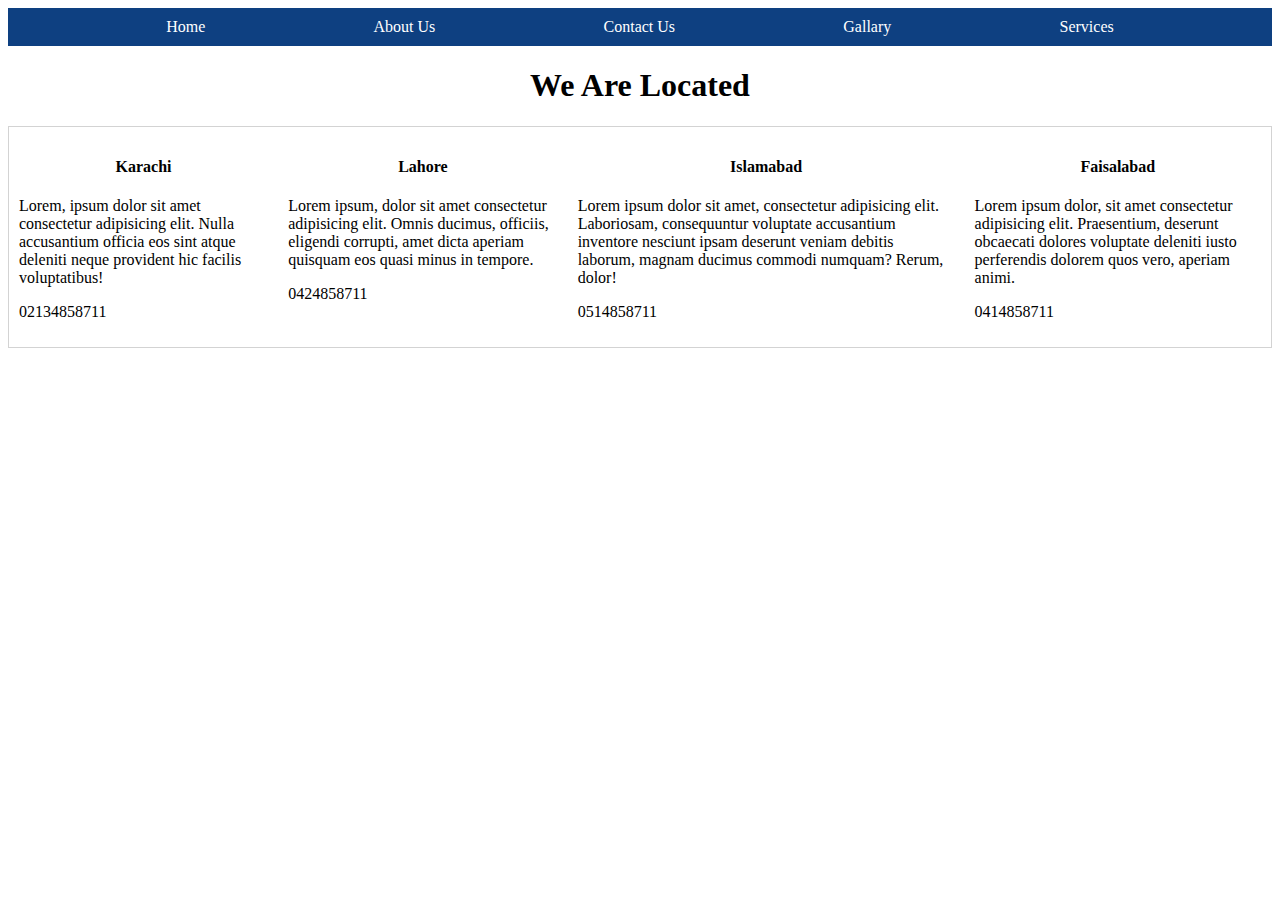
<file: contact.html>
<!DOCTYPE html>
<html lang="en">
<head>
    <meta charset="UTF-8">
    <meta http-equiv="X-UA-Compatible" content="IE=edge">
    <meta name="viewport" content="width=device-width, initial-scale=1.0">
    <title>Document</title>
    <link rel="stylesheet" href="style.css">
</head>
<body>
   
    <nav>
    <a href="index.html">Home</a>
    <a href="aboutus.html">About Us</a>
    <a href="contactus.html">Contact Us</a>
    <a href="gallary.html">Gallary</a>
    <a href="services.html">Services</a>
    
</nav>

<h1>We Are Located</h1>

<div class="allcontacts">

    <div class="karachi">
        <h4>Karachi</h4>
        <p>Lorem, ipsum dolor sit amet consectetur adipisicing elit. Nulla accusantium officia eos sint atque deleniti neque provident hic facilis voluptatibus!</p>
        <p>02134858711</p>
    </div>
    <div class="lahore">
        <h4>Lahore</h4>
        <p>Lorem ipsum, dolor sit amet consectetur adipisicing elit. Omnis ducimus, officiis, eligendi corrupti, amet dicta aperiam quisquam eos quasi minus in tempore.</p>
        <p>0424858711</p>
    </div>
    <div class="islamabad">
        <h4>Islamabad</h4>
        <p>Lorem ipsum dolor sit amet, consectetur adipisicing elit. Laboriosam, consequuntur voluptate accusantium inventore nesciunt ipsam deserunt veniam debitis laborum, magnam ducimus commodi numquam? Rerum, dolor!</p>
        <p>0514858711</p>
    </div>
    <div class="faisalabad">
        <h4>Faisalabad</h4>
        <p>Lorem ipsum dolor, sit amet consectetur adipisicing elit. Praesentium, deserunt obcaecati dolores voluptate deleniti iusto perferendis dolorem quos vero, aperiam animi.</p>
        <p>0414858711</p>
    </div>
</div>
<br>


</body>
</html>
</file>
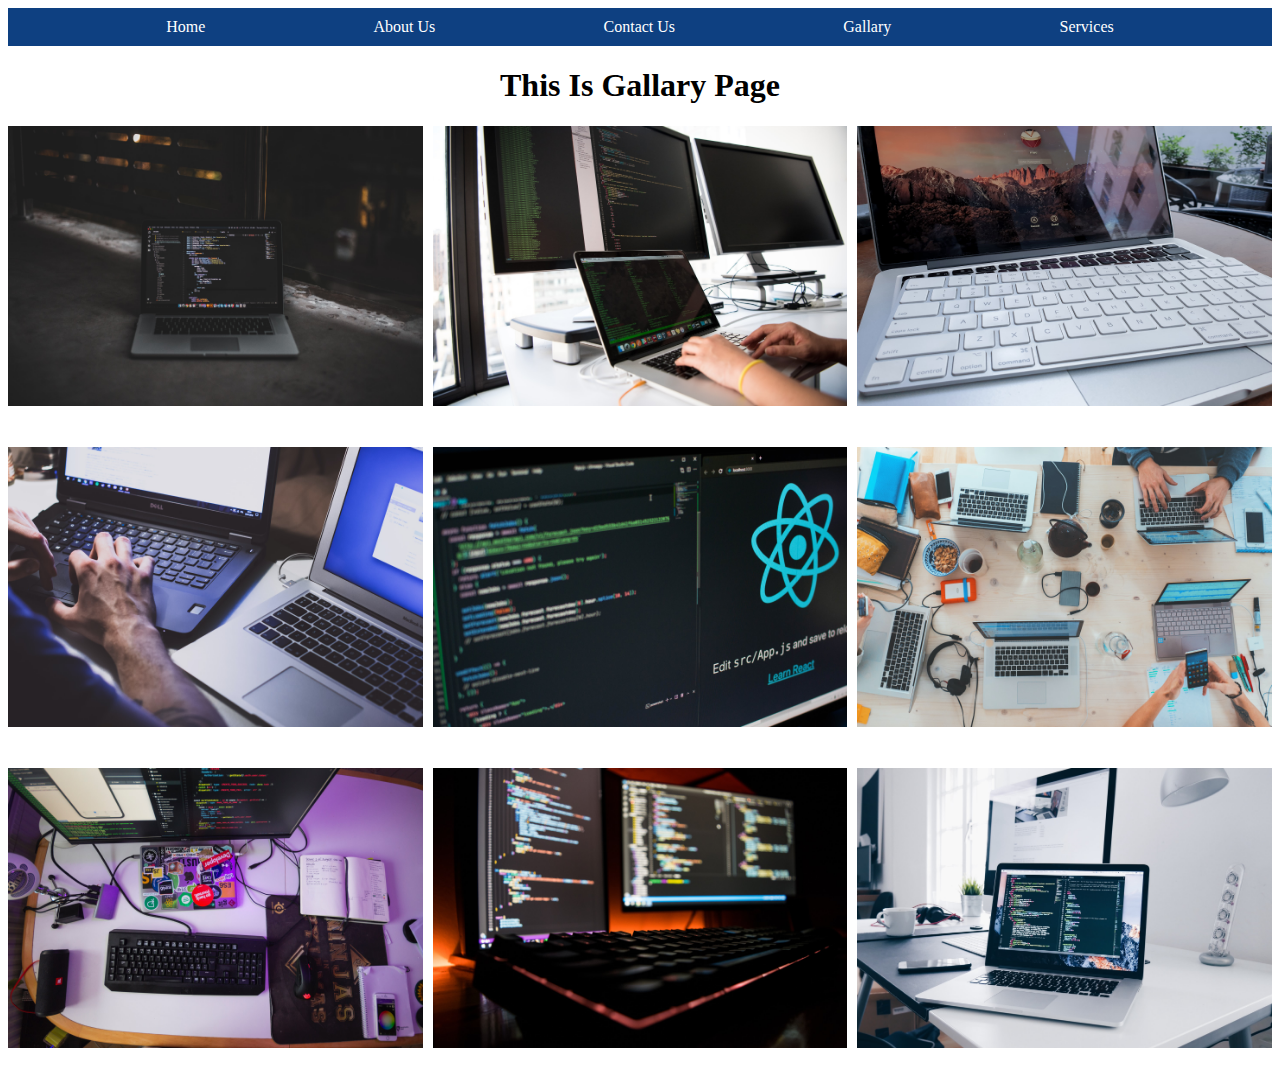
<file: gallary.html>
<!DOCTYPE html>
<html lang="en">
<head>
    <meta charset="UTF-8">
    <meta http-equiv="X-UA-Compatible" content="IE=edge">
    <meta name="viewport" content="width=device-width, initial-scale=1.0">
    <title>Document</title>
    <link rel="stylesheet" href="style.css">
</head>
<body>
    
<nav>
    <a href="index.html">Home</a>
    <a href="aboutus.html">About Us</a>
    <a href="contactus.html">Contact Us</a>
    <a href="gallary.html">Gallary</a>
    <a href="services.html">Services</a>
    
</nav>
<h1>This Is Gallary Page</h1>

<div class="forimages">
    <img src="./images/image1.jpg" alt="">
    <img src="./images/image2.jpg" alt="">
    <img src="./images/image3.jpg" alt="">
    <img src="./images/image4.jpg" alt="">
    <img src="./images/image5.jpg" alt="">
    <img src="./images/image6.jpg" alt="">
    <img src="./images/image7.jpg" alt="">
    <img src="./images/image8.jpg" alt="">
    <img src="./images/image9.jpg" alt="">
</div>


</body>
</html>
</file>
<file: style.css>
nav{
    display: flex;
    justify-content: space-evenly;
    background-color: rgb(14, 64, 129);
}

nav a{
    color: white;
    text-decoration: none;
    padding: 10px;
}
nav a:hover{
    color: lightblue;
    font-weight: bold;
}
.allcontacts{
    display: flex;
    justify-content: space-evenly;
    border: 1px solid lightgray;
    
}
.allcontacts div{
   padding: 10px;
    
}
.allcontacts h4{
    text-align: center;
    
}
nav + h1{
    text-align: center;
}
iframe{
    margin-left: 300px;
}
.forimages{
    display: grid;
    gap: 10px;
    grid-template-columns: 1fr 1fr 1fr;
    grid-template-rows: 1fr 1fr 1fr;
}
.forimages img{
    width: 100%;
    height: 90%;
}
</file>
